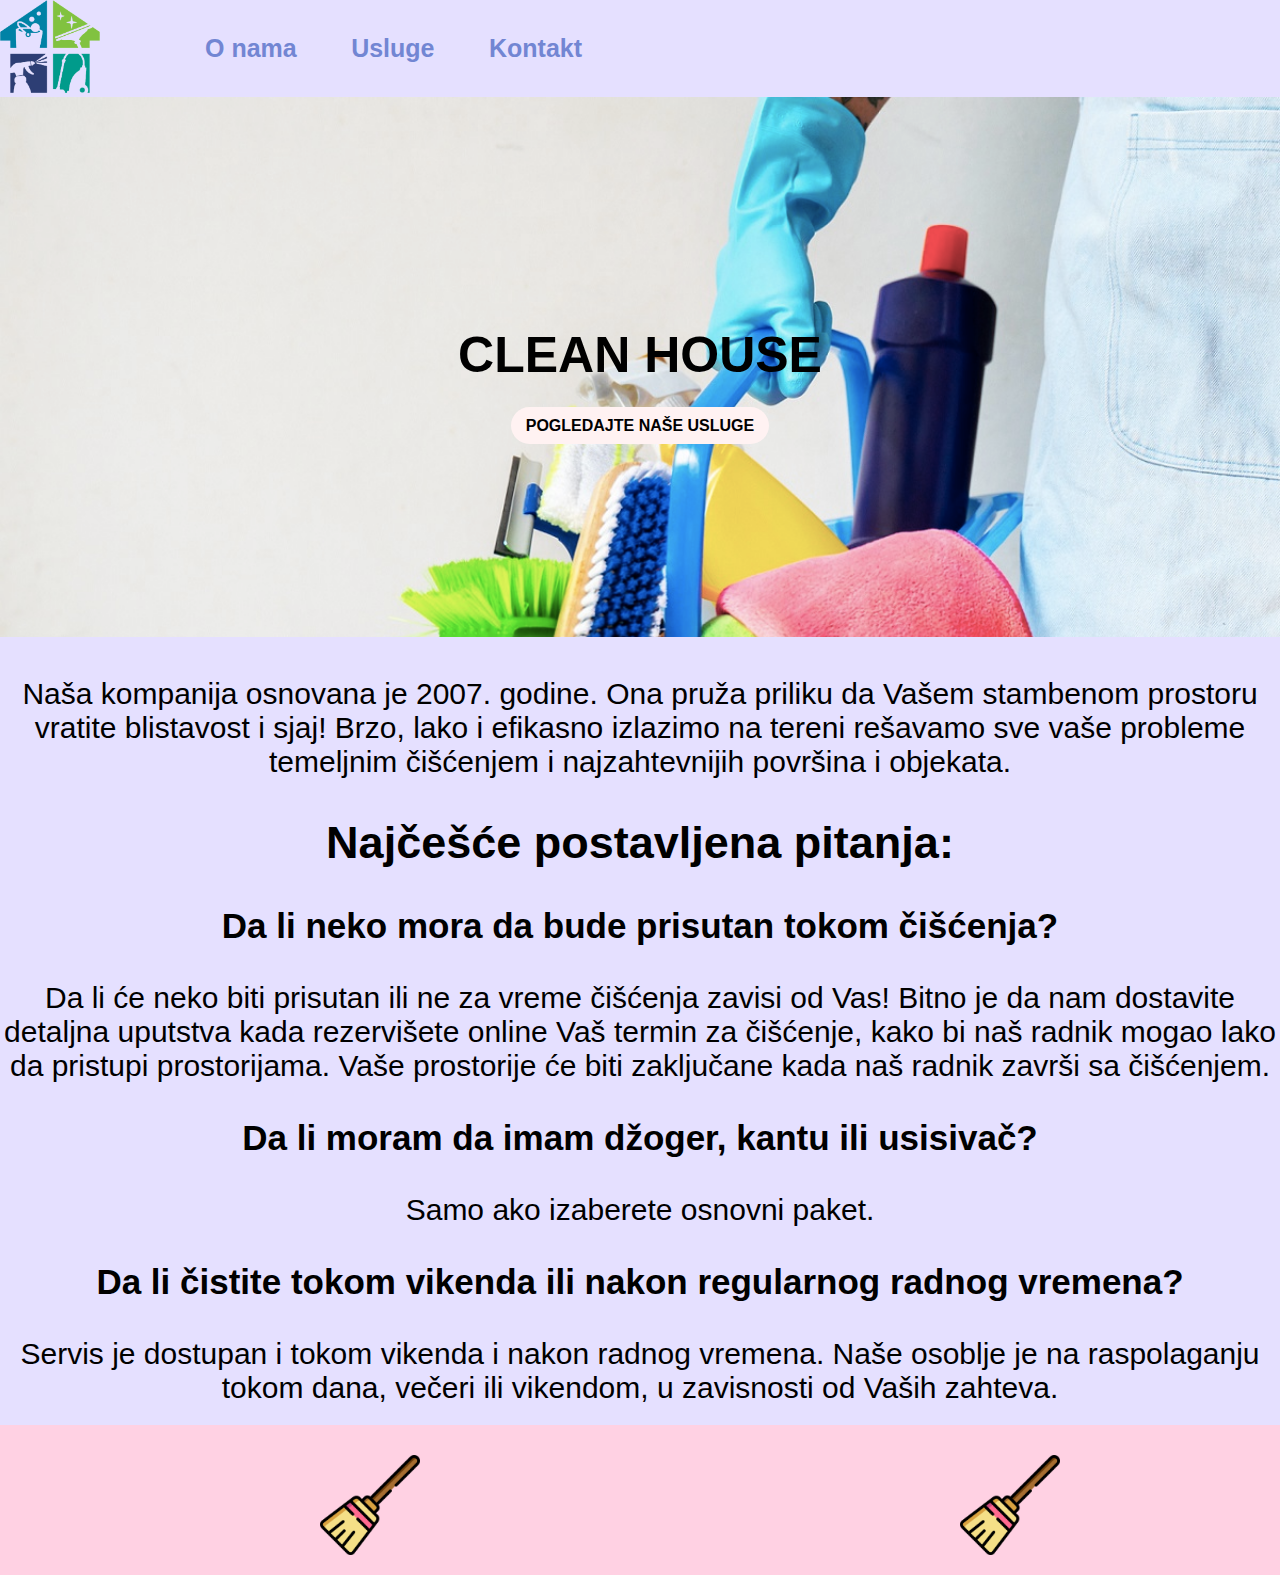
<file: index.html>
<!DOCTYPE html>
<html>

<head>
  <meta charset="UTF-8">
  <title>Clean house</title>
  <link rel="stylesheet" href="style.css">
  <meta http-equiv="X-UA-Compatible" content="IE=edge">
  <meta name="viewport" content="width=device-width, initial-scale=1.0">
</head>

<body>

  <div class="navbar">
    <div class="navbar-logo">
      <img class="logo" src="slike/logo.png">
    </div>
    <ul class="nav-menu">
      <li class="nav-item"><a href="#">O nama</a></li>
      <li class="nav-item"><a href="usluge.html">Usluge</a></li>
      <li class="nav-item"><a href="kontakt.html">Kontakt</a></li>
    </ul>
  </div>

  <div class="hero-image">
    <div class="hero-card">
      <h1>CLEAN HOUSE</h1>
      <a href="usluge.html"> POGLEDAJTE NAŠE USLUGE </a>
    </div>
  </div>

  <div class="tekst">

    <p>Naša kompanija osnovana je 2007. godine. Ona pruža priliku da Vašem stambenom prostoru vratite blistavost i sjaj!
      Brzo, lako i efikasno izlazimo na tereni rešavamo sve vaše probleme temeljnim čišćenjem i najzahtevnijih površina
      i objekata.</p>

    <h2>Najčešće postavljena pitanja:</h2>

    <h3>Da li neko mora da bude prisutan tokom čišćenja?</h3>
    <p>Da li će neko biti prisutan ili ne za vreme čišćenja zavisi od Vas! Bitno je da nam dostavite detaljna uputstva
      kada rezervišete online Vaš termin za čišćenje, kako bi naš radnik mogao lako da pristupi prostorijama. Vaše
      prostorije će biti zaključane kada naš radnik završi sa čišćenjem.</p>

    <h3>Da li moram da imam džoger, kantu ili usisivač?</h3>
    <p>Samo ako izaberete osnovni paket.</p>

    <h3>Da li čistite tokom vikenda ili nakon regularnog radnog vremena?</h3>
    <p>Servis je dostupan i tokom vikenda i nakon radnog vremena. Naše osoblje je na raspolaganju tokom dana, večeri ili
      vikendom, u zavisnosti od Vaših zahteva.</p>


  </div>

 <div class="animacija">
    <div class="metla1"><img src="slike/metla-ikonica.png"></div>
    <div class="metla2"><img src="slike/metla-ikonica.png"></div>
  </div>





</body>

</html>
</file>
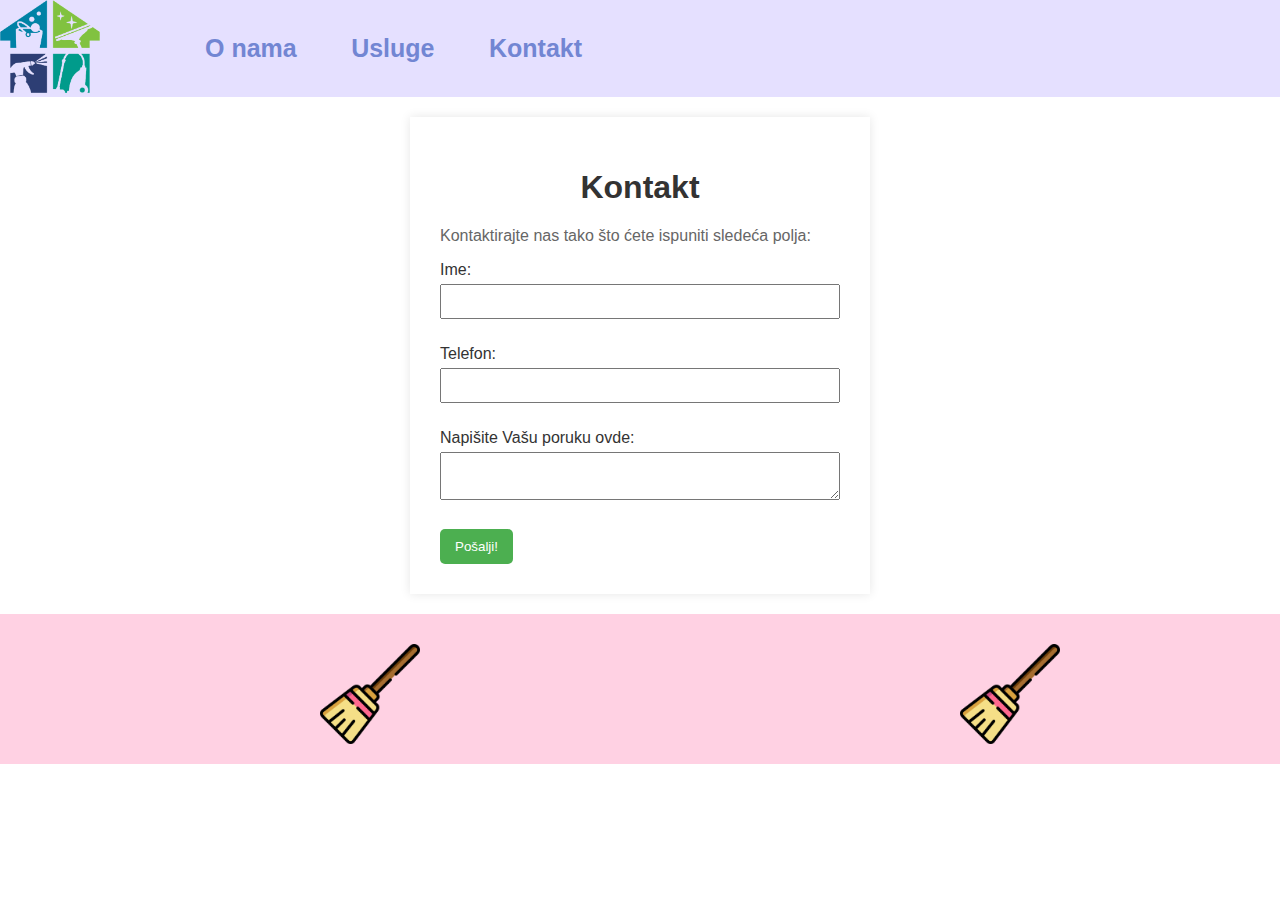
<file: kontakt.html>
<!DOCTYPE html>
<html>

<head>
  <meta charset="UTF-8">
  <meta name="viewport" content="width=device-width, initial-scale=1.0">
  <link rel="stylesheet" href="style.css">
  <title>Kontakt</title>
</head>

<body>

  <div class="navbar">
    <div class="navbar-logo">
      <img class="logo" src="slike/logo.png">
    </div>
    <ul class="nav-menu">
      <li class="nav-item"><a href="index.html">O nama</a></li>
      <li class="nav-item"><a href="usluge.html">Usluge</a></li>
      <li class="nav-item"><a href="#">Kontakt</a></li>
    </ul>
  </div>
<div class="kontakt-forma">
  <h1>Kontakt</h1>
  <p> Kontaktirajte nas tako što ćete ispuniti sledeća polja:</p>
  <div class="form-input">
    <div class="input-fields">
      <p>Ime:</p>
      <input type="text">
    </div>

    <div class="input-fields">
      <p>Telefon:</p>
      <input type="number">
    </div>

    <div class="input-fields">
      <p>Napišite Vašu poruku ovde:</p>
      <textarea></textarea>
    </div>

    <input type="submit" value="Pošalji!" class="submit-btn">
  </div>
  </div>


  <div class="animacija">
    <div class="metla1"><img src="slike/metla-ikonica.png"></div>
    <div class="metla2"><img src="slike/metla-ikonica.png"></div>
  </div>

</body>

</html>
</file>
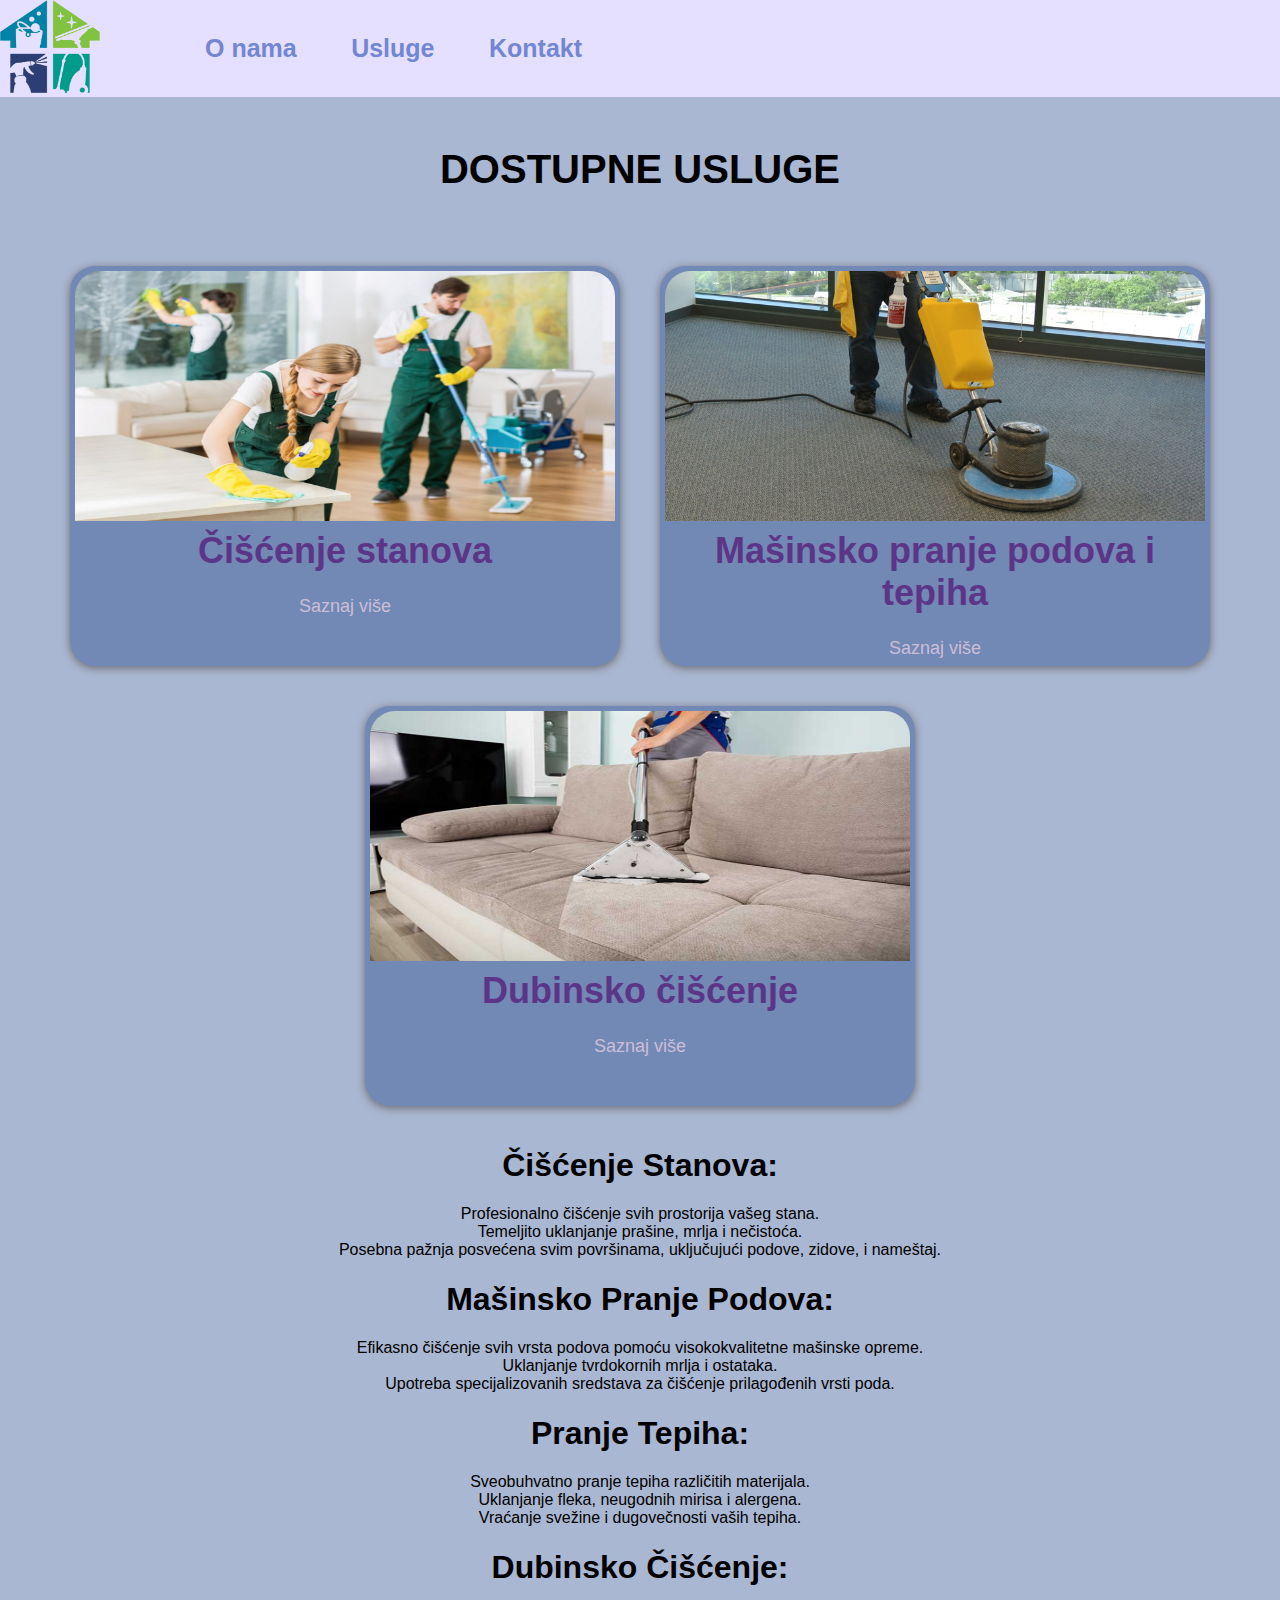
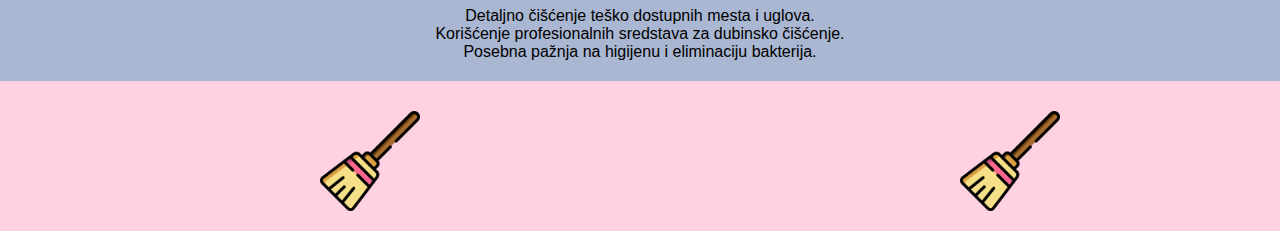
<file: usluge.html>
<!DOCTYPE html>
<html>

<head>
    <meta charset="UTF-8">
    <link rel="stylesheet" href="style.css">
    <meta name="viewport" content="width=device-width, initial-scale=1.0">
    <title>Cenovnik</title>
</head>

<body>
    <div class="navbar">
        <div class="navbar-logo">
            <img class="logo" src="slike/logo.png">
        </div>
        <ul class="nav-menu">
            <li class="nav-item"><a href="index.html">O nama</a></li>
            <li class="nav-item"><a href="#">Usluge</a></li>
            <li class="nav-item"><a href="kontakt.html">Kontakt</a></li>
        </ul>
    </div>

    <div class="usluge">

        <h2> Dostupne usluge </h2>

        <div class="dostupne_usluge">


            <div class="kartica">
                <img src="slike/stan.jpg">
                <div class="info">
                    <h1>Čišćenje stanova</h1>
                    <a href="#ciscenje">Saznaj više</a>
                </div>
            </div>

            <div class="kartica">
                <img src="slike/tepih.png">
                <div class="info">
                    <h1>Mašinsko pranje podova i tepiha</h1>
                    <a href="#podovi">Saznaj više</a>
                </div>
            </div>

            <div class="kartica">
                <img src="slike/dubinsko.jpg">
                <div class="info">
                    <h1>Dubinsko čišćenje</h1>
                    <a href="#dubinsko">Saznaj više</a>
                </div>
            </div>

        </div>

        <h1 id="ciscenje">Čišćenje Stanova:</h1>

<p>Profesionalno čišćenje svih prostorija vašeg stana. <br>
Temeljito uklanjanje prašine, mrlja i nečistoća. <br>
Posebna pažnja posvećena svim površinama, uključujući podove, zidove, i nameštaj.</p>

<h1 id="podovi">Mašinsko Pranje Podova:</h1>

<p>Efikasno čišćenje svih vrsta podova pomoću visokokvalitetne mašinske opreme. <br>
Uklanjanje tvrdokornih mrlja i ostataka. <br>
Upotreba specijalizovanih sredstava za čišćenje prilagođenih vrsti poda.</p>

<h1>Pranje Tepiha:</h1>

<p>Sveobuhvatno pranje tepiha različitih materijala. <br>
Uklanjanje fleka, neugodnih mirisa i alergena. <br>
Vraćanje svežine i dugovečnosti vaših tepiha.</p>
<h1 id="dubinsko">Dubinsko Čišćenje:</h1>

<p id="poslednje">Detaljno čišćenje teško dostupnih mesta i uglova. <br> 
Korišćenje profesionalnih sredstava za dubinsko čišćenje. <br>
Posebna pažnja na higijenu i eliminaciju bakterija.</p>



    </div>
    <div class="animacija">
        <div class="metla1"><img src="slike/metla-ikonica.png"></div>
        <div class="metla2"><img src="slike/metla-ikonica.png"></div>
    </div>


</body>

</html>
</file>
<file: style.css>
html,
body {
    margin: 0;
    padding: 0;
}

* {
    font-family:Avantgarde, TeX Gyre Adventor, URW Gothic L, sans-serif;
}

.navbar {
    display: flex;
    align-items: center;
    background-color: #E5E0FF;
}

.navbar .logo {
    width: 100px;
    padding-right: 40px;
}

.nav-menu .nav-item {
    display: inline;
    margin: 20px;
    font-size: 25px;
}

.nav-menu .nav-item a {
    text-decoration: none;
     color: #7286D3; 
    font-weight: bold;
    padding: 15px 5px;
    border-radius: 20px;
    transition: 0.3s ease;
}


.nav-menu .nav-item a:hover {
    background-color: #8EA7E9;
}

.hero-card h1 {
    text-align: center;
    font-size: 50px;
}



.hero-image {
    background-image: url('slike/slika.jpg');
    background-repeat: no-repeat;
    background-size: cover;
    height: 60vh;
    display: flex;
    align-items: center;
    justify-content: center;
}

.hero-image .hero-card {
    width: 600px;
    text-align: center;
    height: 150px;
}

.hero-image .hero-card a {
    background-color: #FFF2F2;
    color: black;
    padding: 10px 15px;
    border-radius: 25px;
    text-decoration: none;
    font-weight: bold;
}

.hero-image .hero-card a:hover {
    background-color: #8EA7E9;
    transition: 0.3s ease;
}

.tekst{
    background-color: #E5E0FF;
    text-align: center;
    padding:10px 0px 20px 0px;
}

.tekst p{
    font-size: 30px;
    margin-bottom: 0px;
}

.tekst h2{
    font-size: 45px;
}

.tekst h3{
    font-size: 35px;
}

.animacija {
    margin-top: 0px;
    width: 100%;
    height: 150px;
    background-color: #FFD1E3;
    display: flex;
    flex-wrap: wrap;
    justify-content: space-around;
}

.metla1 img{
    margin-top: 30px;
    align-items: center; 
    width: 100px;
    position: absolute;
    animation: sweep1 1s infinite alternate;
} 

 .metla2 img{
    margin-top: 30px;
    align-items: center; 
    width: 100px;
    position: absolute;
    animation: sweep2 1s infinite alternate;
}


@keyframes sweep1 {
    from {
        transform: rotate(0deg);
    }
    to {
        transform: rotate(360deg);
    }
}

@keyframes sweep2 {
    from {
        transform: rotate(0deg);
    }
    to {
        transform: rotate(360deg);
    }
}


.kontakt-forma {
    max-width: 400px;
    margin: 20px auto;
    padding: 30px;
    box-shadow: 0 0 10px rgba(0, 0, 0, 0.1); 

  }
  
  .kontakt-forma h1 {
    color: #333;
    text-align: center;
  }
  
  .kontakt-forma p {
    color: #666;
  }
  
  .input-fields {
    margin-bottom: 15px;
  }
  
  .input-fields p {
    margin-bottom: 5px;
    color: #333;
  }
  
  input[type="text"],
  input[type="number"],
  textarea {
    width: 100%;
    padding: 8px;
    box-sizing: border-box;
    margin-bottom: 10px;
  }
  

  .submit-btn {
    background-color: #4caf50;
    color: white;
    padding: 10px 15px;
    border: none;
    border-radius: 5px;
    cursor: pointer;
  }
  
  .submit-btn:hover {
    background-color: #45a049;
  }

  .usluge h2 {
    padding-top: 50px;
    padding-bottom: 20px;
    font-size: 40px;
    text-transform: uppercase;
    text-align: center;
    font-weight: 2000;
    margin-top: 0px;
}

.usluge {
    background-color: #aab7d2;
}

.dostupne_usluge {
    display: flex;
    align-items: center;
    justify-content: center;
    height: auto;
    flex-wrap: wrap;
}


.dostupne_usluge .kartica{
    background-color: #7288b5;
    width: 550px;
    margin: 20px 20px;
    height: 400px;
    box-shadow: 0 2px 8px 0 rgba(99, 99, 99, .9);
    border-radius: 25px;
}

.dostupne_usluge .kartica:hover{
    background-color: #be9ce0;
    width: 550px;
    margin: 20px 20px;
    height: 400px;
    box-shadow: 0 2px 8px 0 rgba(99, 99, 99, .9);
    border-radius: 25px;
}

.kartica img {
    width: 540px;
    margin: 5px;
    height: 250px;
    border-top-right-radius: 25px;
    border-top-left-radius: 25px;
    margin-bottom: 0px;
}

.kartica h1 {
    text-align: center;
    color: #5D3587;
}

.kartica a {
    text-align: center;
    color: #cbbed9;
    text-decoration: none;
}

.info {
    display: block;
    text-align: center;
    font-size: 18px;
}

.info h1 {
    margin-top: 5px;

}

.usluge p, .usluge h1{
    text-align: center;
}

#poslednje{
    margin-bottom: 0px;
    padding-bottom: 20px;
}


@media screen and (min-width: 320px) and (max-width: 425px){

    .navbar{
        display: block;
        padding: 0px;
    }
    
    .nav-menu{
        display: block;
        padding: 0px;
        width: 100%;
        text-align: center;
        margin-bottom: 0px;
        padding-bottom:10px ;
    }

    .navbar-logo img{
        display: block;
        margin: auto;
    }


    .navbar .nav-item {
        padding: 5px 5px;
        margin: 5px;
    }

    .navbar ul li a {
        margin-bottom: 0px;
        font-size: 15px;

    }

    
}

@media screen and (min-width:768px) and (max-width:1024px){
    .navbar{
        display: flex;
        padding: 0px;
    }
    
    .nav-menu{
        display: block;
        padding: 0px;
        width: 100%;
        text-align: center;
        margin-bottom: 0px;
        padding-bottom:10px ;
    }

    .navbar-logo img{
        display: block;
        margin: 5px;
    }


    .navbar .nav-item {
        padding: 5px 5px;
        margin: 5px;
    }

    .navbar ul li a {
        margin-bottom: 0px;
        font-size: 40px;

    }
}
</file>
